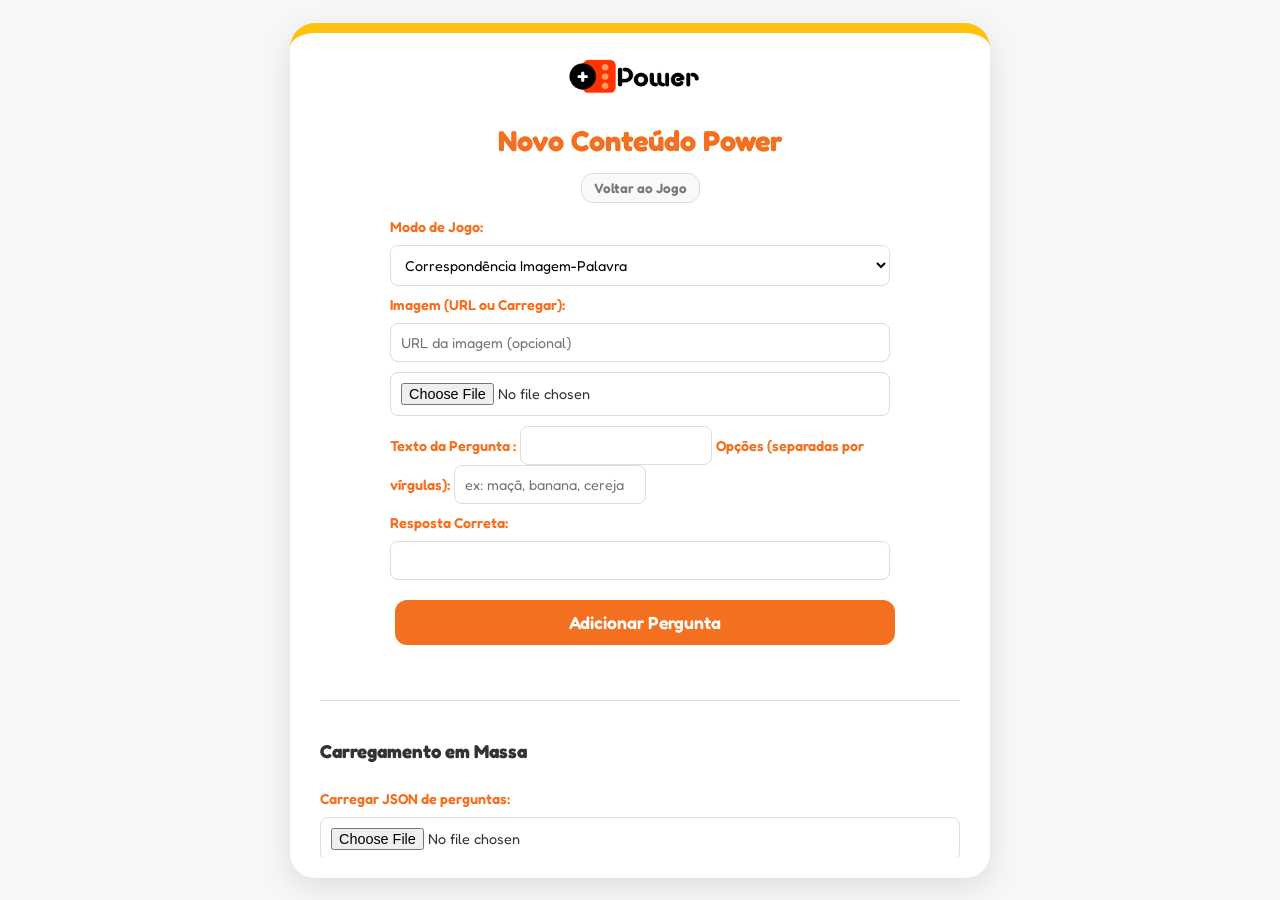
<file: admin.html>
<!DOCTYPE html>
<html lang="pt-PT">
<head>
    <meta charset="UTF-8">
    <meta name="viewport" content="width=device-width, initial-scale=1.0">
    <title>Admin - Ajudante de Alfabetização</title>
    <link rel="stylesheet" href="style.css">
    <link href="https://fonts.googleapis.com/css2?family=Fredoka:wght@400;500;600;700&display=swap" rel="stylesheet">
</head>
<body>
    <div id="game-container">
        <div class="logo-container">
            <img src="power_logo.avif" alt="Mais Power">
        </div>
        <header>
            <h1>Novo Conteúdo Power</h1>
            <nav id="main-nav">
                <button onclick="window.location.href='index.html'">Voltar ao Jogo</button>
            </nav>
        </header>

        <main class="screen">
            <form id="add-question-form" class="admin-form" style="width: 100%; max-width: 500px; padding-bottom: 20px;">
                <label for="mode">Modo de Jogo:</label>
                <select id="mode" name="mode" required onchange="updateFormFields()">
                    <option value="image-match">Correspondência Imagem-Palavra</option>
                    <option value="complete-phrase">Completar a Frase</option>
                    <option value="syllable-builder">Construtor de Sílabas</option>
                    <option value="keyboard-typing">Ajudante de Escrita</option>
                </select>

                <label for="image">Imagem (URL ou Carregar):</label>
                <input type="text" id="image-url" placeholder="URL da imagem (opcional)">
                <input type="file" id="image-file" accept="image/*">

                <div id="dynamic-fields">
                    <!-- Fields will change based on mode -->
                </div>

                <label for="correct_answer">Resposta Correta:</label>
                <input type="text" id="correct_answer" name="correct_answer" required>

                <button type="submit" style="background-color: var(--laranja); color: white; border: none; width: 100%; margin-top: 10px;">Adicionar Pergunta</button>
            </form>

            <div class="admin-form" style="margin-top: 30px; padding-top: 20px; border-top: 1px solid #ddd;">
                <h3>Carregamento em Massa</h3>
                <label for="json-file">Carregar JSON de perguntas:</label>
                <input type="file" id="json-file" accept=".json">
                
                <div style="margin: 10px 0; display: flex; align-items: center; gap: 8px;">
                    <input type="checkbox" id="replace-data" style="width: auto; margin: 0;">
                    <label for="replace-data" style="margin: 0; font-size: 0.9em; color: var(--cinza); font-weight: normal;">Substituir dados existentes (se desmarcado, adiciona aos atuais)</label>
                </div>
                
                <button type="button" onclick="uploadJSON()" style="background-color: var(--azul); color: white; border: none; width: 100%;">Carregar perguntas</button>
            </div>

            <div style="margin-top: 40px;">
                <button type="button" onclick="clearData()" style="background-color: #eee; color: #777; border: 1px solid #ddd; width: 100%;">Apagar Todos os Dados</button>
            </div>
        </main>
    </div>

    <script src="questions.js"></script>
    <script>
        const modeSelect = document.getElementById('mode');
        const dynamicFields = document.getElementById('dynamic-fields');
        const form = document.getElementById('add-question-form');

        function updateFormFields() {
            const mode = modeSelect.value;
            dynamicFields.innerHTML = '';

            if (mode === 'image-match' || mode === 'complete-phrase') {
                dynamicFields.innerHTML = `
                    <label for="text">Texto da Pergunta ${mode === 'complete-phrase' ? '(usa ___ para o espaço em branco)' : ''}:</label>
                    <input type="text" id="text" name="text" required>
                    <label for="options">Opções (separadas por vírgulas):</label>
                    <input type="text" id="options" name="options" placeholder="ex: maçã, banana, cereja" required>
                `;
            } else if (mode === 'syllable-builder') {
                dynamicFields.innerHTML = `
                    <label for="text">Palavra-alvo:</label>
                    <input type="text" id="text" name="text" required>
                    <label for="syllables">Sílabas (separadas por vírgulas, na ordem correta):</label>
                    <input type="text" id="syllables" name="syllables" placeholder="ex: ba, na, na" required>
                `;
            } else if (mode === 'keyboard-typing') {
                dynamicFields.innerHTML = `
                    <label for="text">Palavra-alvo:</label>
                    <input type="text" id="text" name="text" required>
                `;
            }
        }

        async function fileToBase64(file) {
            return new Promise((resolve, reject) => {
                const reader = new FileReader();
                reader.onload = () => resolve(reader.result);
                reader.onerror = error => reject(error);
                reader.readAsDataURL(file);
            });
        }

        async function uploadJSON() {
            const fileInput = document.getElementById('json-file');
            const replaceCheckbox = document.getElementById('replace-data');
            
            if (fileInput.files.length === 0) {
                alert("Por favor, seleciona um ficheiro JSON.");
                return;
            }

            const file = fileInput.files[0];
            const reader = new FileReader();

            reader.onload = (e) => {
                try {
                    const uploadedQuestions = JSON.parse(e.target.result);
                    
                    if (!Array.isArray(uploadedQuestions)) {
                        throw new Error("O ficheiro JSON deve conter um array de perguntas.");
                    }

                    let questionsToSave;
                    if (replaceCheckbox.checked) {
                        questionsToSave = uploadedQuestions;
                    } else {
                        const storedQuestions = JSON.parse(localStorage.getItem('questions') || '[]');
                        // Se não houver nada no localStorage, começamos com as initialData (como no script.js)
                        const baseQuestions = storedQuestions.length > 0 ? storedQuestions : initialData;
                        questionsToSave = [...baseQuestions, ...uploadedQuestions];
                    }

                    localStorage.setItem('questions', JSON.stringify(questionsToSave));
                    localStorage.setItem('questions_version', DATA_VERSION);
                    alert("Perguntas carregadas com sucesso!");
                    fileInput.value = '';
                } catch (error) {
                    alert("Erro ao ler o ficheiro: " + error.message);
                }
            };

            reader.readAsText(file);
        }

        form.onsubmit = async (e) => {
            e.preventDefault();
            
            const mode = modeSelect.value;
            const correctAnswer = document.getElementById('correct_answer').value;
            let image = document.getElementById('image-url').value;
            const fileInput = document.getElementById('image-file');

            if (fileInput.files.length > 0) {
                image = await fileToBase64(fileInput.files[0]);
            }

            const newQuestion = {
                mode,
                image,
                correct_answer: correctAnswer
            };

            if (mode === 'image-match' || mode === 'complete-phrase') {
                newQuestion.text = document.getElementById('text').value;
                newQuestion.options = document.getElementById('options').value.split(',').map(s => s.trim());
            } else if (mode === 'syllable-builder') {
                newQuestion.text = document.getElementById('text').value;
                newQuestion.syllables = document.getElementById('syllables').value.split(',').map(s => s.trim());
            } else if (mode === 'keyboard-typing') {
                newQuestion.text = document.getElementById('text').value;
            }

            const storedQuestions = JSON.parse(localStorage.getItem('questions') || '[]');
            storedQuestions.push(newQuestion);
            localStorage.setItem('questions', JSON.stringify(storedQuestions));

            alert("Pergunta adicionada com sucesso!");
            form.reset();
            updateFormFields();
        };

        function clearData() {
            if (confirm("Tens a certeza que queres apagar todos os dados e repor as perguntas iniciais?")) {
                localStorage.removeItem('questions');
                alert("Dados apagados. A recarregar...");
                window.location.reload();
            }
        }

        updateFormFields();
    </script>
</body>
</html>
</file>
<file: style.css>
:root {
  --laranja: #F37021;
  --amarelo: #FFC20E;
  --azul: #3498db;
  --cinza: #333333;
  --branco: #FFFFFF;
  --fundo: #f7f7f7;
  
  --font-family: 'Fredoka', sans-serif;
  --radius-lg: 25px;
  --radius-md: 12px;
  --radius-pill: 50px;
  --shadow-main: 0 10px 30px rgba(0,0,0,0.1);
  --btn-shadow: 0 4px 0 rgba(0,0,0,0.1);
}

* {
  box-sizing: border-box;
}

body {
  font-family: var(--font-family);
  background-color: var(--fundo);
  color: var(--cinza);
  margin: 0;
  padding: 0;
  display: flex;
  justify-content: center;
  align-items: center;
  min-height: 100vh;
  width: 100vw;
  overflow-x: hidden;
}

#game-container {
  background-color: var(--branco);
  padding: 20px 30px;
  border-radius: var(--radius-lg);
  box-shadow: var(--shadow-main);
  width: 95%;
  max-width: 700px;
  max-height: 95vh;
  text-align: center;
  position: relative;
  border-top: 10px solid var(--amarelo);
  display: flex;
  flex-direction: column;
  justify-content: flex-start;
  align-items: center;
  margin: 10px;
  overflow: hidden;
}

.logo-container {
  width: 150px;
  margin-bottom: 10px;
  flex-shrink: 0;
}

.logo-container img {
  width: 100%;
  height: auto;
  object-fit: contain;
}

.screen {
  width: 100%;
  flex-grow: 1;
  display: flex;
  flex-direction: column;
  justify-content: flex-start;
  align-items: center;
  overflow-y: auto;
}

h1 {
  font-size: 1.8em;
  margin: 0 0 10px 0;
  color: var(--laranja);
  font-weight: 700;
}

button {
  font-family: var(--font-family);
  font-size: 1.1em;
  font-weight: 600;
  padding: 12px 20px;
  margin: 5px;
  border: 2px solid var(--laranja);
  border-radius: var(--radius-md);
  cursor: pointer;
  transition: all 0.2s ease;
  background-color: var(--branco);
  color: var(--laranja);
}

button:hover:not(:disabled) {
  background-color: var(--laranja);
  color: var(--branco);
}

button:active { transform: translateY(2px); }

button.focused {
  outline: 3px solid var(--azul);
  outline-offset: 2px;
  box-shadow: 0 0 10px rgba(52, 152, 219, 0.5);
}

#main-nav { margin-bottom: 10px; width: 100%; display: flex; justify-content: center; gap: 10px; flex-shrink: 0; }
#main-nav button { 
  padding: 6px 12px; 
  font-size: 0.85em; 
  border: 1px solid #ddd; 
  color: #777; 
  background-color: #f9f9f9; 
}
#main-nav button:hover { background-color: #eee; color: var(--cinza); border-color: #ccc; }

#question-area {
  flex-grow: 1;
  display: flex;
  flex-direction: column;
  justify-content: flex-start;
  align-items: center;
  width: 100%;
}

#game-image {
  width: 100%;
  max-width: 320px;
  height: 180px;
  object-fit: contain;
  border-radius: var(--radius-md);
  margin-bottom: 10px;
  border: 1px solid #ddd;
  background-color: #f9f9f9;
  flex-shrink: 0;
}

#question-text {
  font-size: 1.4em;
  font-weight: 700;
  margin-bottom: 15px;
  color: var(--cinza);
}

.option-btn { width: 100%; max-width: 400px; margin: 4px auto; padding: 10px; }
.correct { background-color: #27ae60 !important; color: white !important; border-color: #27ae60 !important; }
.wrong { background-color: #e74c3c !important; color: white !important; border-color: #e74c3c !important; }

.status-bar {
  width: 100%;
  display: flex;
  justify-content: space-between;
  align-items: center;
  margin-bottom: 10px;
  padding: 5px 0;
  border-bottom: 2px solid #f0f0f0;
  flex-shrink: 0;
}

#score { font-size: 1.1em; font-weight: 700; color: var(--laranja); }
#tts-btn { 
  padding: 6px 12px; 
  font-size: 0.85em; 
  background-color: var(--amarelo); 
  border-color: var(--amarelo); 
  color: var(--cinza); 
}
#tts-btn:hover { background-color: #f0b70d; border-color: #f0b70d; }

#keyboard {
  background-color: #f9f9f9;
  padding: 10px;
  border-radius: var(--radius-md);
  display: flex;
  flex-direction: column;
  gap: 5px;
  width: 100%;
  border: 1px solid #eee;
}
.keyboard-row { display: flex; justify-content: center; gap: 5px; }
.key { 
  width: 35px; 
  height: 40px; 
  font-size: 1em; 
  border-radius: 6px; 
  background-color: white; 
  border: 1px solid #ddd;
  display: flex; 
  justify-content: center; 
  align-items: center; 
  padding: 0; 
  margin: 0;
  color: var(--cinza);
}
.key.highlight { background-color: var(--amarelo); border-color: #f0b70d; }

#current-build { 
  font-size: 1.6em; 
  margin-bottom: 10px; 
  padding: 10px; 
  background-color: #fffef0; 
  border-radius: var(--radius-md); 
  border: 2px dashed var(--amarelo); 
  color: var(--laranja); 
  min-height: 50px;
  width: 100%;
}
.syllable-btn { background-color: white; border: 2px solid var(--amarelo); color: var(--cinza); width: auto; min-width: 50px; padding: 10px; }
.syllable-btn:hover { background-color: var(--amarelo); }

.controls { width: 100%; margin-top: 10px; display: flex; flex-direction: column; align-items: center; gap: 5px; flex-shrink: 0; }
#retry-btn { background-color: #eee; border-color: #ddd; color: #777; width: 100%; max-width: 400px; padding: 8px; }
#next-btn { 
  background-color: var(--cinza); 
  color: white; 
  border: none; 
  border-radius: var(--radius-pill); 
  width: 100%; 
  max-width: 400px;
  font-size: 1.1em;
  padding: 12px;
}
#next-btn:hover { background-color: #444; }

.admin-form { text-align: left; display: flex; flex-direction: column; gap: 10px; width: 100%; }
.admin-form label { font-weight: 600; color: var(--laranja); font-size: 0.9em; }
.admin-form input, .admin-form select { 
  font-family: var(--font-family); 
  padding: 10px; 
  border: 1px solid #ddd; 
  border-radius: 8px; 
  font-size: 0.9em; 
  background-color: #fff; 
}

#feedback { 
  font-size: 1.2em; 
  font-weight: 700; 
  margin: 10px 0; 
  height: 25px;
}

#typing-display { font-size: 1.8em; font-weight: 700; color: var(--laranja); letter-spacing: 6px; margin-bottom: 10px; min-height: 1.1em; }

.menu-content { flex-grow: 1; display: flex; flex-direction: column; justify-content: center; align-items: center; }
.menu-content p { font-size: 1.2em; font-weight: 600; margin-bottom: 20px; color: var(--cinza); }

#start-game-btn { 
  background-color: var(--laranja); 
  color: white; 
  border: none;
  border-radius: var(--radius-pill);
  font-size: 1.5em !important; 
  padding: 15px 30px;
  box-shadow: 0 4px 15px rgba(243, 112, 33, 0.3);
}
#start-game-btn:hover { background-color: #e66519; transform: scale(1.05); }

.hidden { display: none !important; }

/* Scrollbar styling */
#game-container::-webkit-scrollbar { width: 6px; }
#game-container::-webkit-scrollbar-track { background: #f1f1f1; border-radius: 10px; }
#game-container::-webkit-scrollbar-thumb { background: var(--laranja); border-radius: 10px; }

@media (max-width: 600px) {
  #game-container { padding: 20px; }
  .logo-container { width: 150px; }
  h1 { font-size: 1.8em; }
  #question-text { font-size: 1.3em; }
}
</file>
